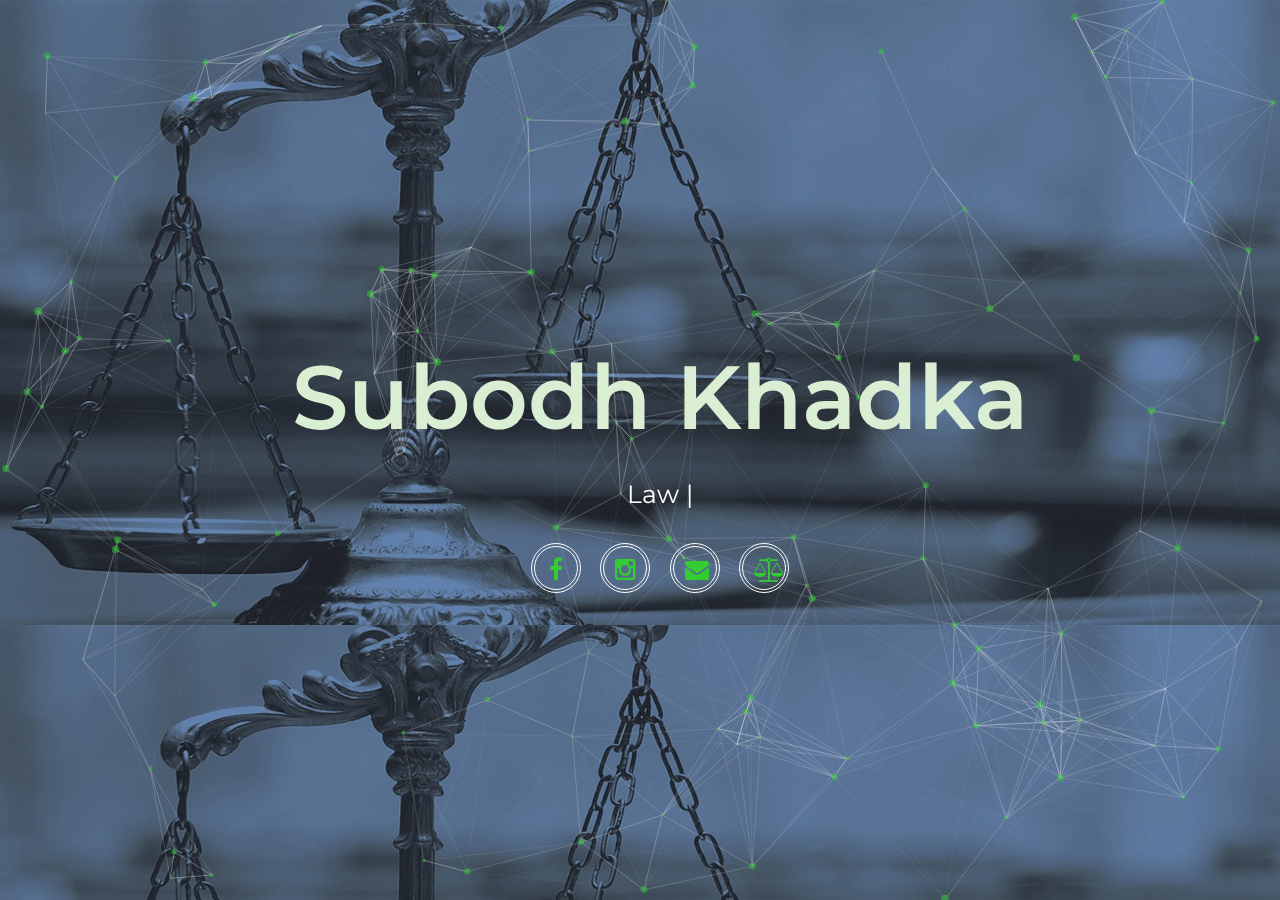
<file: index.html>
<!DOCTYPE html>
<html>
  <head>
    <meta charset="UTF-8" />
    <meta http-equiv="X-UA-Compatible" content="IE=edge,chrome=1">
    <meta name="viewport" content="width=device-width, initial-scale=1.0">
    <title>subodh Khadka</title>
    <link rel="stylesheet" type="text/css" href="css/main.css" />
    <link href="https://fonts.googleapis.com/css?family=Playfair+Display" rel='stylesheet' type='text/css' />
    <link href='https://fonts.googleapis.com/css?family=Raleway' rel='stylesheet' type='text/css'>
    <link href='https://fonts.googleapis.com/css?family=Roboto' rel='stylesheet' type='text/css'>
    <link href='https://fonts.googleapis.com/css?family=Montserrat' rel='stylesheet' type='text/css'>
    <link  rel="stylesheet" href="css/font-awesome.min.css">
    <link href='https://fonts.googleapis.com/css?family=Karla' rel='stylesheet' type='text/css'>
    <link href='https://fonts.googleapis.com/css?family=Lustria' rel='stylesheet' type='text/css'>
    


</head>
<body>


  <!-- <audio id="audio" src="ad.mp3" ></audio> -->
<div class="wrapper">
  <div id="particles-js"></div>
  <div class="section">
    <div class="name">
      <ul id="scene"
      data-calibrate-x="false"
      data-calibrate-y="false"
      data-invert-x="true"
      data-invert-y="true"
      data-limit-x="false"
      data-limit-y="false"
      data-scalar-x="2"
      data-scalar-y="2"
      data-friction-x="0.1"
      data-friction-y="0.1"
      data-origin-x="0.0"
      data-origin-y="0.0">
      <p id="texttitle" class="head layer" style="color: rgb(218, 238, 211);" data-depth="1.0">Subodh Khadka</p>
    </ul>

      <ul id="scene1"
      data-calibrate-x="false"
      data-calibrate-y="false"
      data-invert-x="false"
      data-invert-y="true"
      data-limit-x="false"
      data-limit-y="false"
      data-scalar-x="2"
      data-scalar-y="2"
      data-friction-x="0.1"
      data-friction-y="0.1"
      data-origin-x="0.0"
      data-origin-y="0.0">
      <p id="textdisp" class="text layer" data-depth="0.5">Law Student.Lerner.Learner</p>
      <span id="el"></span>
      </ul>
      <ul id="scene2"
      data-calibrate-x="false"
      data-calibrate-y="false"
      data-invert-x="false"
      data-invert-y="true"
      data-limit-x="false"
      data-limit-y="false"
      data-scalar-x="2"
      data-scalar-y="2"
      data-friction-x="0.1"
      data-friction-y="0.1"
      data-origin-x="0.0"
      data-origin-y="0.0">
      <div class="icons layer" data-depth="0.6">
        <div class="ico"><a href="https://www.facebook.com/subodh.khadka.11" target="_blank"><i class="fa fa-facebook fa-2x fb"></i></a></div>
        <div class="ico"><a href="https://www.instagram.com/subodh___khadka/" target="_blank"><i class="fa fa-instagram fa-2x lin"></i></a></div>
        <div class="ico"><a href="mailto:Subodhkhadka36@gmail.com" ><i class="fa fa-envelope fa-2x mail"></i></a></div>
        <div class="ico"><a href="soon.html" target="_blank"><i class="fa   fa-balance-scale fa-2x mail"></i></a></div>
      </div>
    </ul>
    </div>
  </div>
</div>


<script src="https://cdnjs.cloudflare.com/ajax/libs/jquery/3.3.1/jquery.min.js"></script>

  <script type="text/javascript" src="js/particles.min.js"></script>
  <script type="text/javascript" src="js/parallax-master/deploy/parallax.min.js"></script>
  <script type="text/javascript" src="js/parallax-master/deploy/jquery.parallax.min.js"></script>
  <script type="text/javascript" src="js/main.js"></script>
  <!-- <script type="text/javascript" src="js/text-autotype-title.js" ></script> -->
  <script type="text/javascript" src="js/text-autotype-desc.js" ></script>
</body>

</html>
</file>
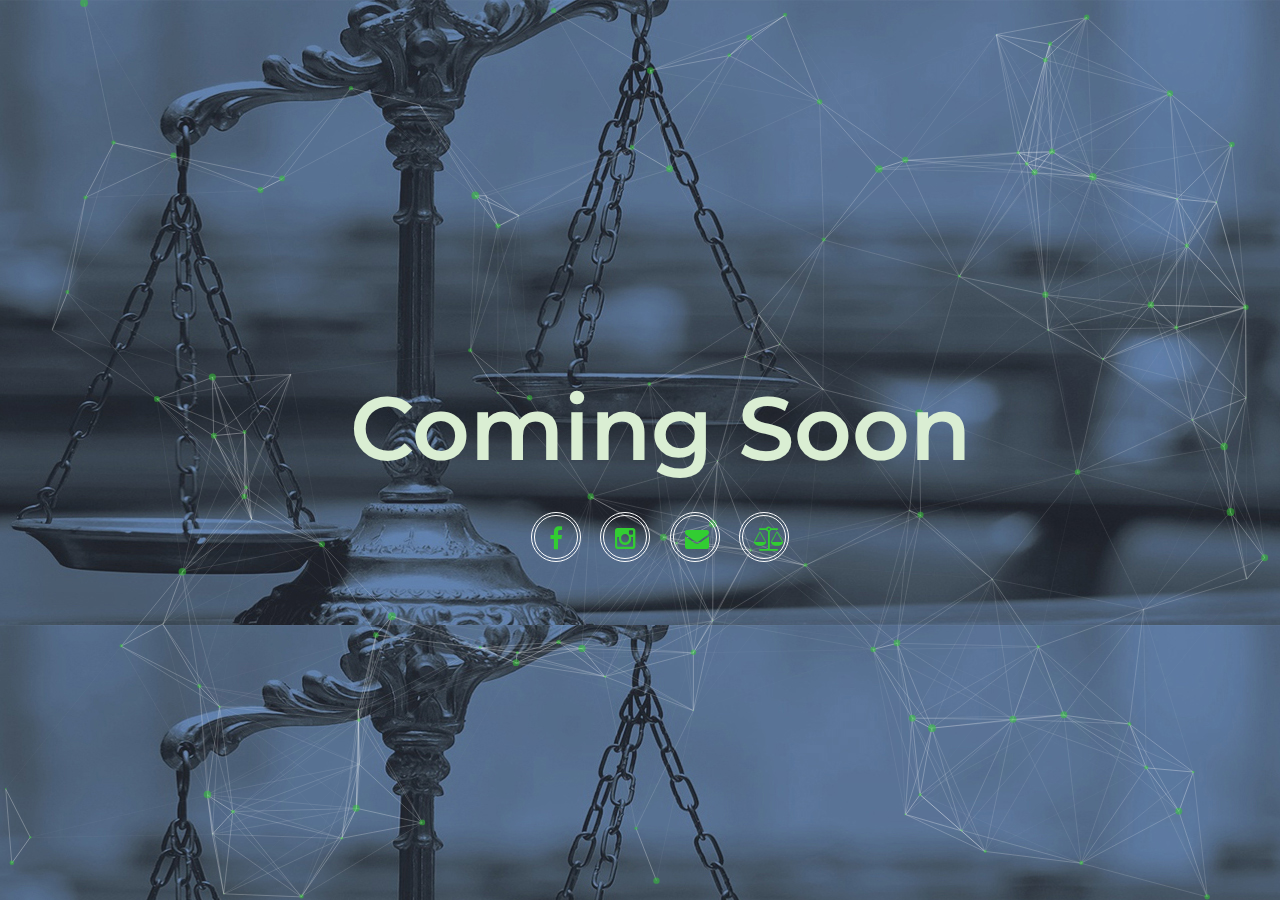
<file: soon.html>
<!DOCTYPE html>
<html>
  <head>
    <meta charset="UTF-8" />
    <meta http-equiv="X-UA-Compatible" content="IE=edge,chrome=1">
    <meta name="viewport" content="width=device-width, initial-scale=1.0">
    <title>subodh Khadka</title>
    <link rel="stylesheet" type="text/css" href="css/main.css" />
    <link href="https://fonts.googleapis.com/css?family=Playfair+Display" rel='stylesheet' type='text/css' />
    <link href='https://fonts.googleapis.com/css?family=Raleway' rel='stylesheet' type='text/css'>
    <link href='https://fonts.googleapis.com/css?family=Roboto' rel='stylesheet' type='text/css'>
    <link href='https://fonts.googleapis.com/css?family=Montserrat' rel='stylesheet' type='text/css'>
    <link  rel="stylesheet" href="css/font-awesome.min.css">
    <link href='https://fonts.googleapis.com/css?family=Karla' rel='stylesheet' type='text/css'>
    <link href='https://fonts.googleapis.com/css?family=Lustria' rel='stylesheet' type='text/css'>
    


</head>
<body>


  <!-- <audio id="audio" src="ad.mp3" ></audio> -->
<div class="wrapper">
  <div id="particles-js"></div>
  <div class="section">
    <div class="name">
      <ul id="scene"
      data-calibrate-x="false"
      data-calibrate-y="false"
      data-invert-x="true"
      data-invert-y="true"
      data-limit-x="false"
      data-limit-y="false"
      data-scalar-x="2"
      data-scalar-y="2"
      data-friction-x="0.1"
      data-friction-y="0.1"
      data-origin-x="0.0"
      data-origin-y="0.0">
      <p id="texttitle" class="head layer" style="color: rgb(218, 238, 211);" data-depth="1.0">Coming Soon</p>
    </ul>


      <ul id="scene2"
      data-calibrate-x="false"
      data-calibrate-y="false"
      data-invert-x="false"
      data-invert-y="true"
      data-limit-x="false"
      data-limit-y="false"
      data-scalar-x="2"
      data-scalar-y="2"
      data-friction-x="0.1"
      data-friction-y="0.1"
      data-origin-x="0.0"
      data-origin-y="0.0">
      <div class="icons layer" data-depth="0.6">
        <div class="ico"><a href="https://www.facebook.com/subodh.khadka.11" target="_blank"><i class="fa fa-facebook fa-2x fb"></i></a></div>
        <div class="ico"><a href="https://www.instagram.com/subodh___khadka/" target="_blank"><i class="fa fa-instagram fa-2x lin"></i></a></div>
        <div class="ico"><a href="mailto:Subodhkhadka36@gmail.com" ><i class="fa fa-envelope fa-2x mail"></i></a></div>
        <div class="ico"><a href="/index.html"><i class="fa   fa-balance-scale fa-2x mail"></i></a></div>
      </div>
    </ul>
    </div>
  </div>
</div>


<script src="https://cdnjs.cloudflare.com/ajax/libs/jquery/3.3.1/jquery.min.js"></script>

  <script type="text/javascript" src="js/particles.min.js"></script>
  <script type="text/javascript" src="js/parallax-master/deploy/parallax.min.js"></script>
  <script type="text/javascript" src="js/parallax-master/deploy/jquery.parallax.min.js"></script>
  <script type="text/javascript" src="js/main.js"></script>
  <!-- <script type="text/javascript" src="js/text-autotype-title.js" ></script> -->
  <script type="text/javascript" src="js/text-autotype-desc.js" ></script>
</body>

</html>
</file>
<file: css/main.css>
/* ---- reset ---- */

body {
    margin: 0;
    font:normal 75% Arial, Helvetica, sans-serif;
  }
  
  .wrapper{
    overflow-y:hidden !important;
    overflow-x: hidden !important;
  }
  /* ---- particles.js container ---- */
  
  #particles-js {
    position: fixed;
    width: 100%;
    height: 100%;
    z-index: -20;
    background-image: url("../images/law.jpg");
    /* background: linear-gradient(#000000,#191919);  */
    /* background:  url("../images/law.jpg") no-repeat fixed center; */
    /* background-color: #086e93; */
    /* background: linear-gradient(#000000,#191919); 
    background-repeat: no-repeat;
    background-size: cover;
    background-position: 50% 50%;*/
  }
  .head{
    color: #32CD32;
    /*font-family: 'Karla', sans-serif;*/
    font-family: 'Lustria', serif;
    font-family: 'Raleway', sans-serif;
    font-family: 'Roboto', sans-serif;
    font-family: 'Montserrat', sans-serif;
    font-size: 7vw;
    font-weight: 600;
    line-height: 20px;
    margin-bottom: 40px;
  }
  p{
    display: inline-block !important;
  }
  
  .section{
  
    /*height: calc(100vh - 40px);*/
  
    height: 100vh;
    max-width: 100vw;
    z-index: 1;
    position: relative;
    text-align: center;
    display: -webkit-flex;
    display: flex;
    -webkit-align-items: center;
    align-items: center;
    -webkit-justify-content: center;
    justify-content: center;
    -webkit-transform: translate3d(0,0,0);
  
  }
  
  .name{
  
    width:70%;
  
  }
  .text{
    font-size: 25px;
    margin-top: 20px;
    margin-bottom: 0px;
    color:white;
    font-family: 'Raleway', sans-serif;
    font-family: 'Roboto', sans-serif;
    font-family: 'Montserrat', sans-serif;
  }
  .icons{
    display:inline-block;
    float: left;
    width:100%;
    margin:0;
  
  }
  .fb, .lin, .git, .twit, .mail, .res{
    color:#32CD32;
  }
  
  .ico{
    border: 4px double white;
    border-radius: 50%;
    display: inline-block;
    width: 20px;
    height: 20px;
    padding: 11px;
    position: relative;
    background: transparent;
    transition: all 0.2s ease;
    text-decoration: none;
    margin: 22px 8px;
  }
  
  .ico-res{
    border: 4px double white;
    border-radius: 50%;
    display: inline-block;
    width: 40px;
    height: 40px;
    padding: 10px 8px 8px 8px;
    position: relative;
    background: transparent;
    transition: all 0.2s ease;
    text-decoration: none;
    margin: 0px 8px;
  }
  
  .ico:hover{
    transform: translateY(-4px);
  }
  
  .ico-res:hover{
    transform: translateY(-4px);
  }
  .ico:hover .fb{
    color:white;
  
  }
  
  .ico:hover .lin{
    color:white;
  }
  .ico:hover .git{
    color:white;
  }
  .ico:hover .mail{
    color:white;
  }
  .ico:hover .twit{
    color:white;
  }
  .ico-res:hover .res{
    color:white;
  }
  
  #bar {
    position: fixed;
    top: 20%;
    left: 40%;
    width: 40%;
    height: 40%;
    -webkit-transition: 0.1s ease all;
  }
  
  .p {
    background-color: blue;
    height: 100%;
    width: 10%;
    float: left;
  }
  
  @media screen and (max-width: 700px) {
  
    .name{
      width:100%;
    }
    .head{
      font-size: 13vw;
      margin-bottom: 0px !important;
      padding: 0 !important;
      line-height: 1;
  
    }
    .text{
      font-size: 4vw;
      margin-bottom: 4px !important;
      margin-top: 5px !important;
    }
    .ico{
      border: 4px double white;
      border-radius: 50%;
      display: inline-block;
      width: 20px;
      height: 20px;
      padding: 5px !important;
      position: relative;
      background: transparent;
      transition: all 0.2s ease;
      text-decoration: none;
      margin: 0px 3px !important;
  
    }
    .icons{
      margin-bottom: 8px;
    }
    .ico-res{
      border: 4px double white;
      border-radius: 50%;
      display: inline-block;
      width: 20px;
      height: 20px;
      padding: 10px 8px 8px 8px !important;
      position: relative;
      background: transparent;
      transition: all 0.2s ease;
      text-decoration: none;
      margin: 0px 8px !important;
    }
  
    .fa-2x{
      font-size: 1.5em !important;
    }
    .fa-3x{
      font-size: 2em !important;
    }
    ul{
      padding:0px !important;
  
    }
  }
</file>
